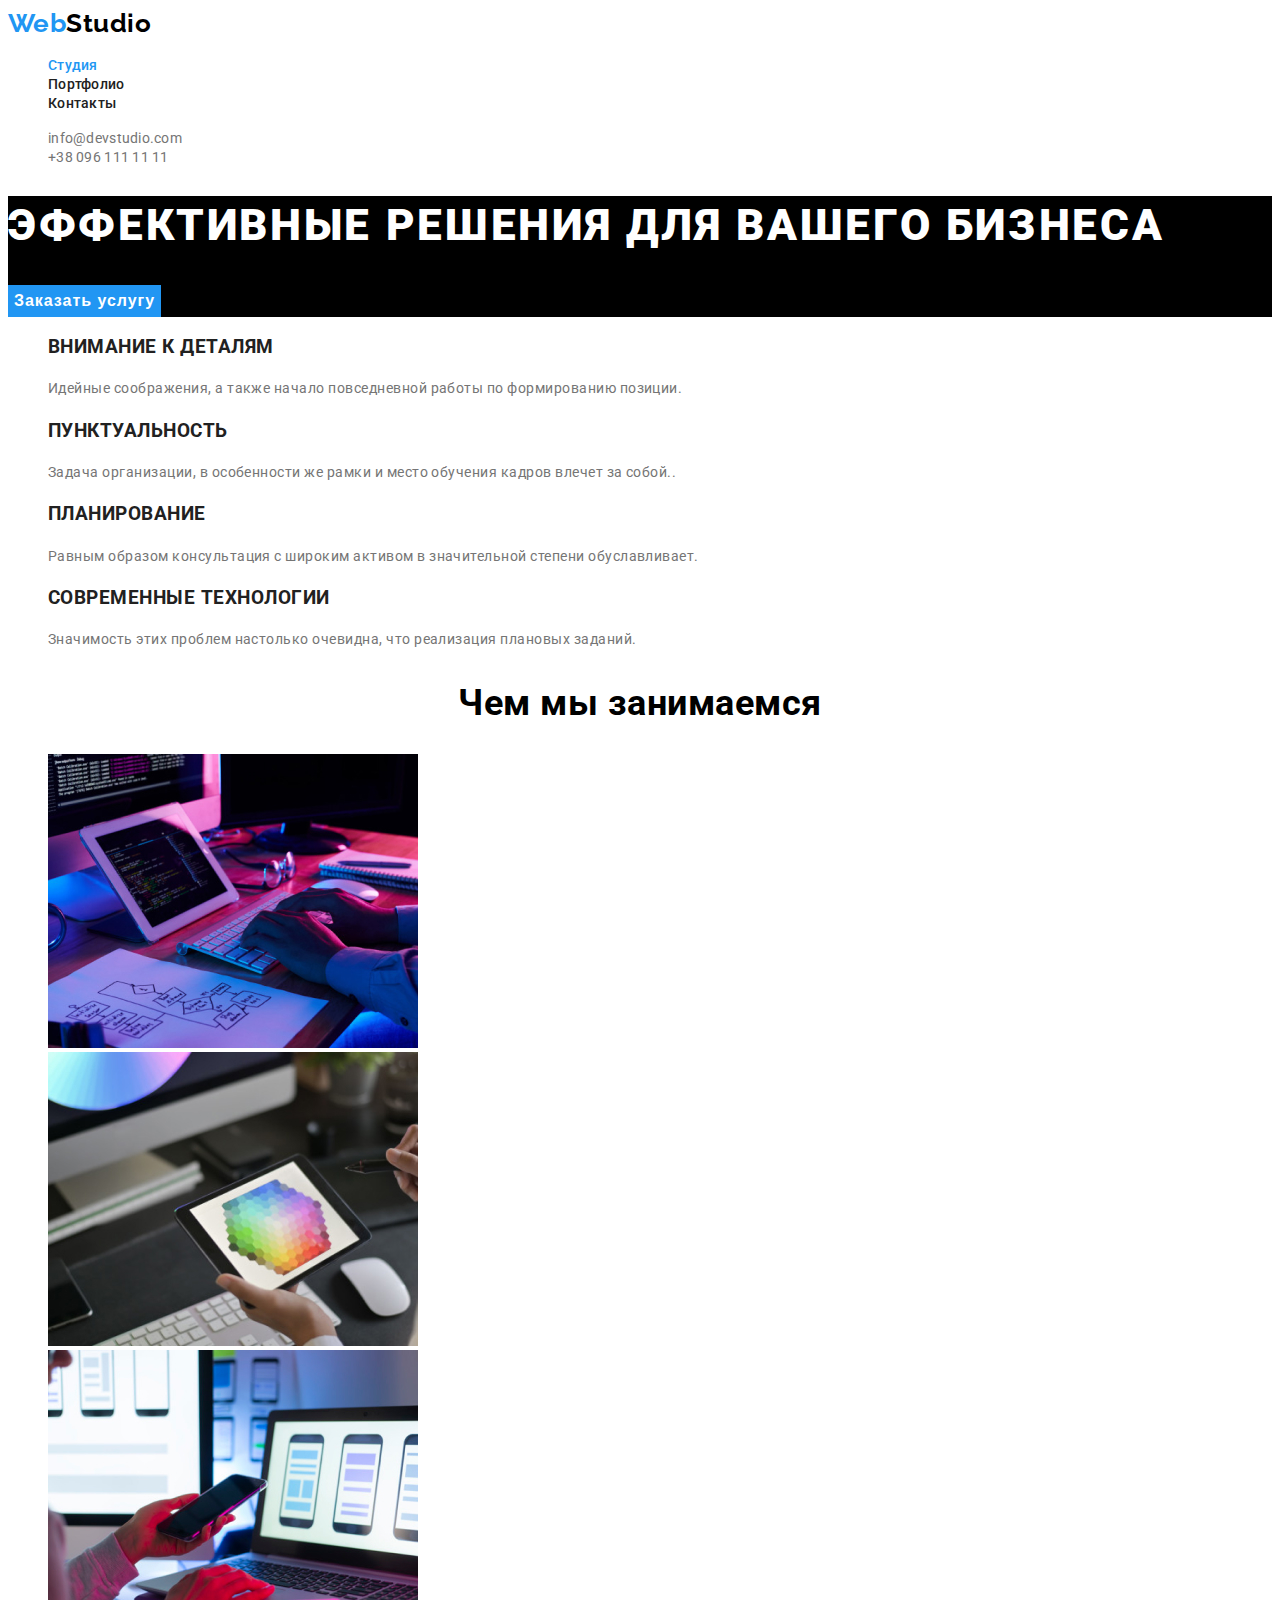
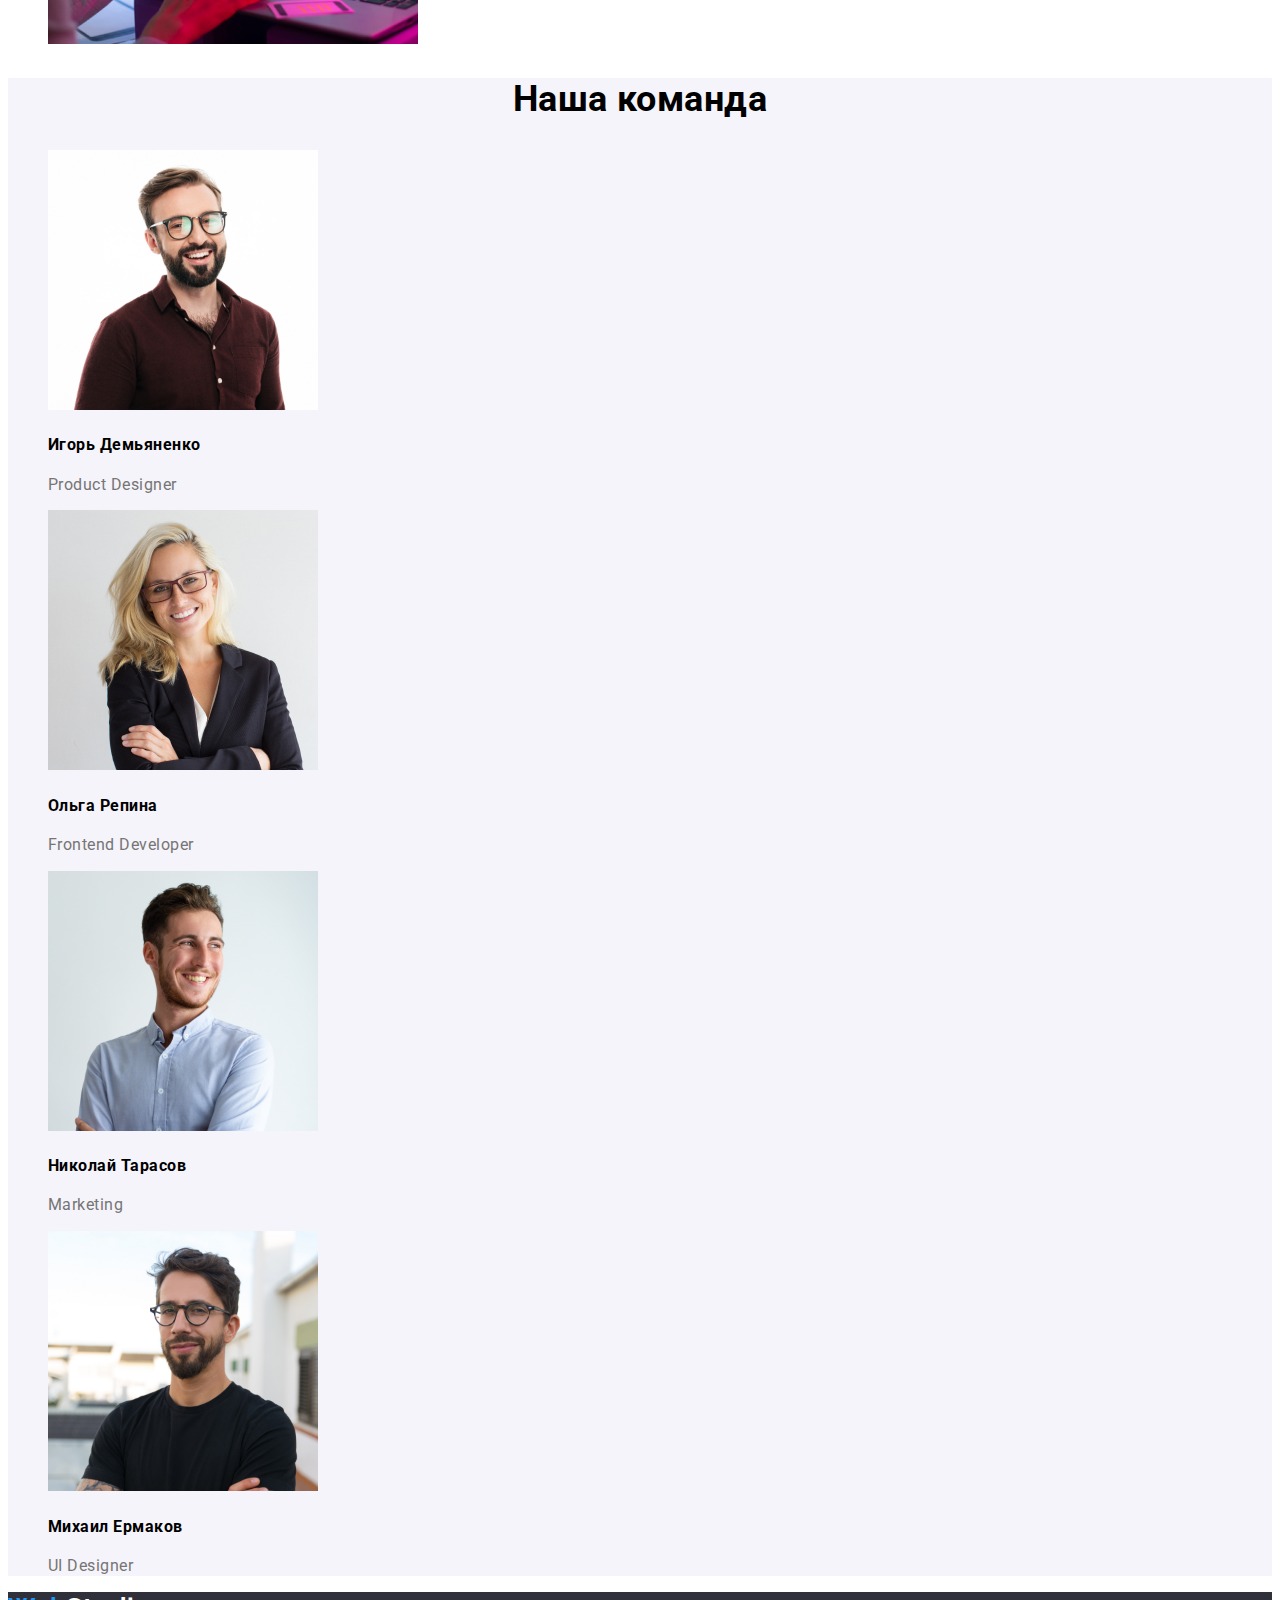
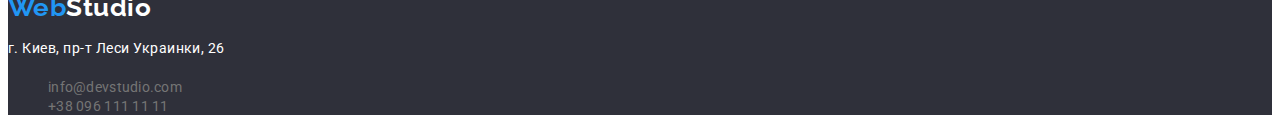
<file: index.html>
<!DOCTYPE html>
<html lang="en">
  <head>
    <meta charset="UTF-8" />
    <meta http-equiv="X-UA-Compatible" content="IE=edge" />
    <meta name="viewport" content="width=device-width, initial-scale=1.0" />
    <title>Main</title>
    <link
      href="https://fonts.googleapis.com/css2?family=Raleway:wght@700&family=Roboto:wght@400;500;700;900&display=swap"
      rel="stylesheet"
    />
    <link rel="stylesheet" href="./css/styles.css" />
  </head>
  <body>
    <header>
      <a href="#" class="logo"><span class="par-logo">Web</span>Studio</a>
      <nav>
        <ul class="site-nav list">
          <li>
            <a href="#" class="link current">Cтудия</a>
          </li>
          <li>
            <a href="./portfolio.html" class="link">Портфолио</a>
          </li>
          <li>
            <a href="#" class="link">Контакты</a>
          </li>
        </ul>
      </nav>
      <ul class="contacts">
        <li>
          <a href="#" class="link">info@devstudio.com</a>
        </li>
        <li>
          <a href="tel:+380961111111" class="link">+38 096 111 11 11</a>
        </li>
      </ul>
    </header>
    <main>
      <section class="main-pages">
        <h1 class="title">Эффективные решения для вашего бизнеса</h1>
        <button type="button">Заказать услугу</button>
      </section>
      <section>
        <ul class="feature-list">
          <li>
            <h3 class="title">Внимание к деталям</h3>
            <p class="subtitle">
              Идейные соображения, а также начало повседневной работы по
              формированию позиции.
            </p>
          </li>
          <li>
            <h3 class="title">Пунктуальность</h3>
            <p class="subtitle">
              Задача организации, в особенности же рамки и место обучения кадров
              влечет за собой..
            </p>
          </li>

          <li>
            <h3 class="title">Планирование</h3>
            <p class="subtitle">
              Равным образом консультация с широким активом в значительной
              степени обуславливает.
            </p>
          </li>

          <li>
            <h3 class="title">Современные технологии</h3>
            <p class="subtitle">
              Значимость этих проблем настолько очевидна, что реализация
              плановых заданий.
            </p>
          </li>
        </ul>
      </section>
      <section class="activity">
        <h2 class="title">Чем мы занимаемся</h2>
        <ul class="act-img">
          <li class="pic-act-img">
            <a href="#" class="img"
              ><img
                src="./images/main-pages/creative-artist.jpg"
                alt="creative-artist"
            /></a>
          </li>
          <li>
            <a href="#" class="img"
              ><img src="./images/main-pages/designers.jpg" alt="designers"
            /></a>
          </li>
          <li>
            <a href="#" class="img"
              ><img
                src="./images/main-pages/image-programer.jpg"
                alt="image-programer"
            /></a>
          </li>
        </ul>
      </section>
      <section class="team">
        <h2 class="title">Наша команда</h2>
        <ul class="discription">
          <li>
            <a href="#"
              ><img
                src="./images/main-pages/Igor.jpg"
                width="270"
                height="260"
                alt="per"
            /></a>
            <h4 class="name">Игорь Демьяненко</h4>
            <p class="desc">Product Designer</p>
          </li>
          <li>
            <a href="#"
              ><img
                src="./images/main-pages/Olga.jpg"
                width="270"
                height="260"
                alt="per"
            /></a>
            <h4 class="name">Ольга Репина</h4>
            <p class="desc">Frontend Developer</p>
          </li>
          <li>
            <a href="#"
              ><img
                src="./images/main-pages/Nikolay.jpg"
                width="270"
                height="260"
                alt="per"
            /></a>
            <h4 class="name">Николай Тарасов</h4>
            <p class="desc">Marketing</p>
          </li>
          <li>
            <a href="#"
              ><img
                src="./images/main-pages/Michael.jpg"
                width="270"
                height="260"
                alt="per"
            /></a>
            <h4 class="name">Михаил Ермаков</h4>
            <p class="desc">UI Designer</p>
          </li>
        </ul>
      </section>
    </main>
    <footer>
      <a href="#" class="logo"
        ><span class="par-logo">Web</span><span class="Std">Studio</span>
      </a>
      <p class="subtitle">г. Киев, пр-т Леси Украинки, 26</p>
      <ul class="contacts">
        <li>
          <a href="#" class="link">info@devstudio.com</a>
        </li>
        <li>
          <a href="tel:+380961111111" class="link">+38 096 111 11 11</a>
        </li>
      </ul>
    </footer>
  </body>
</html>
</file>
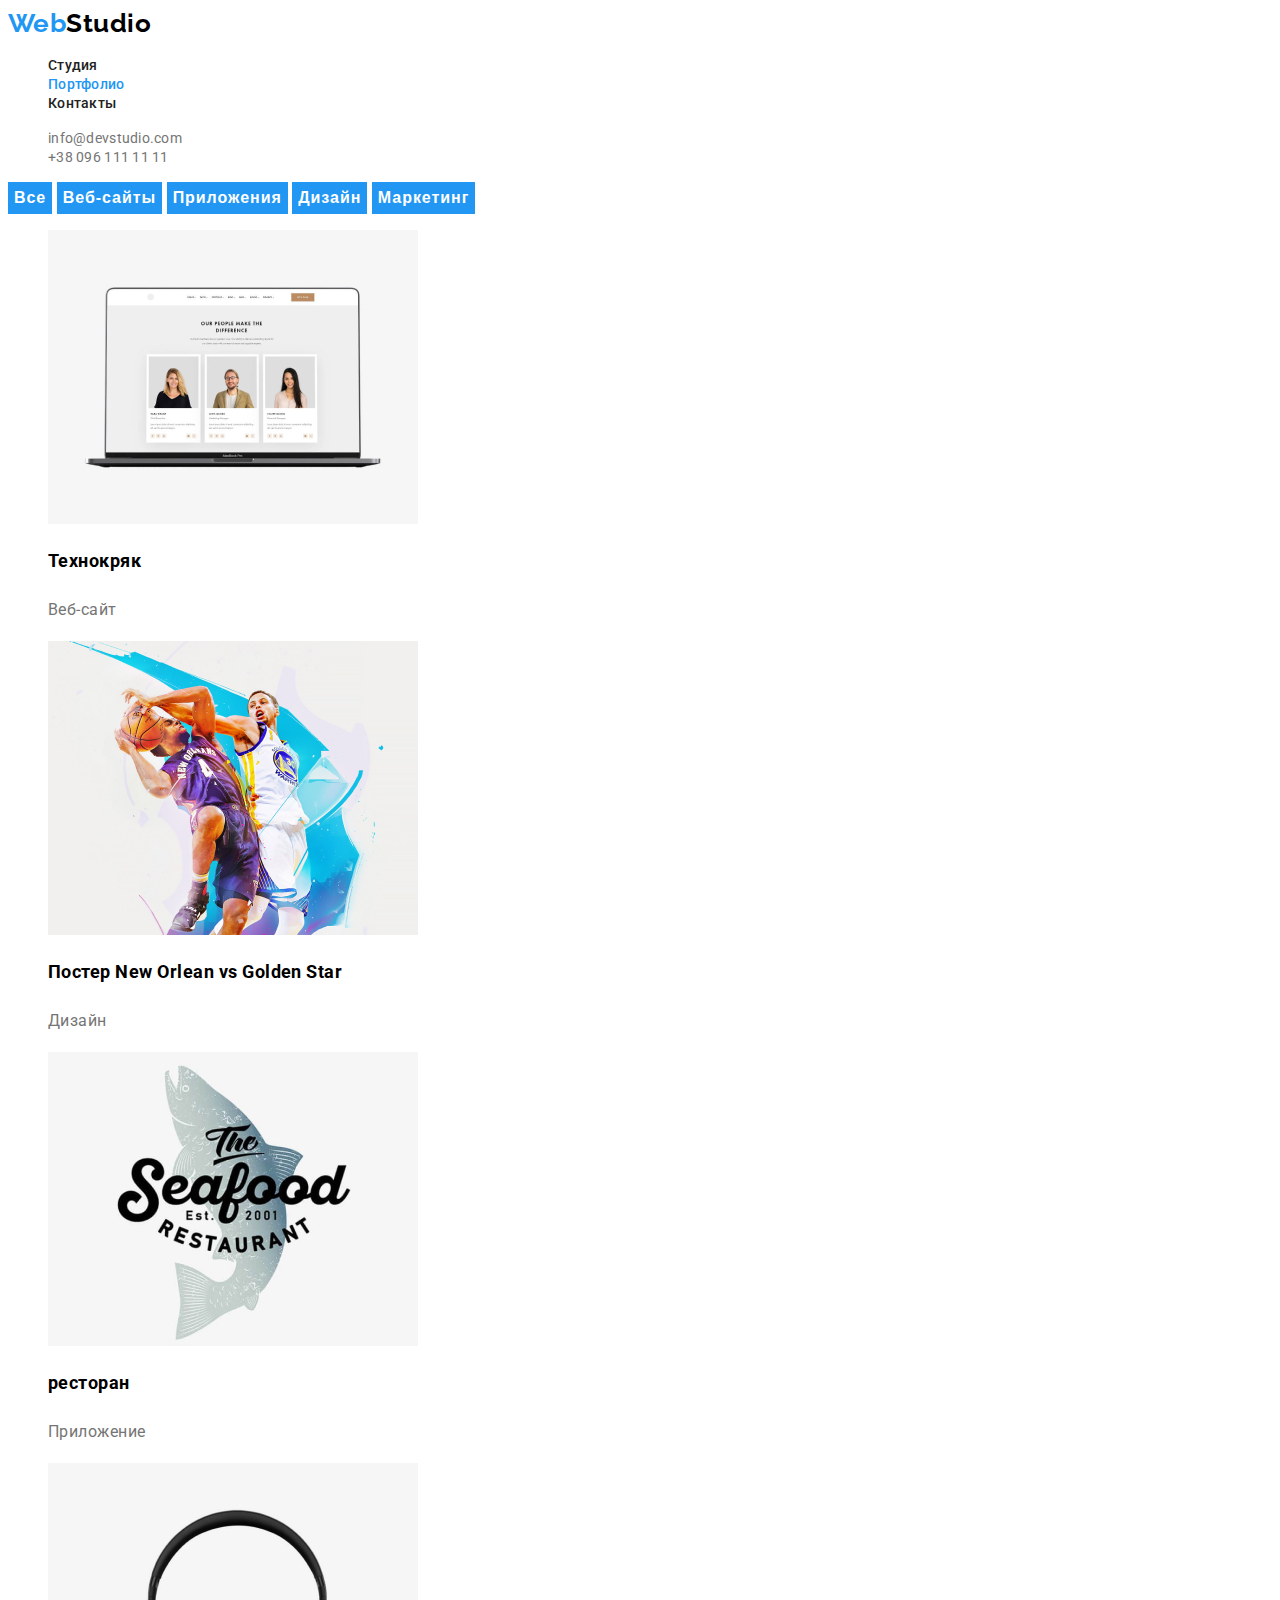
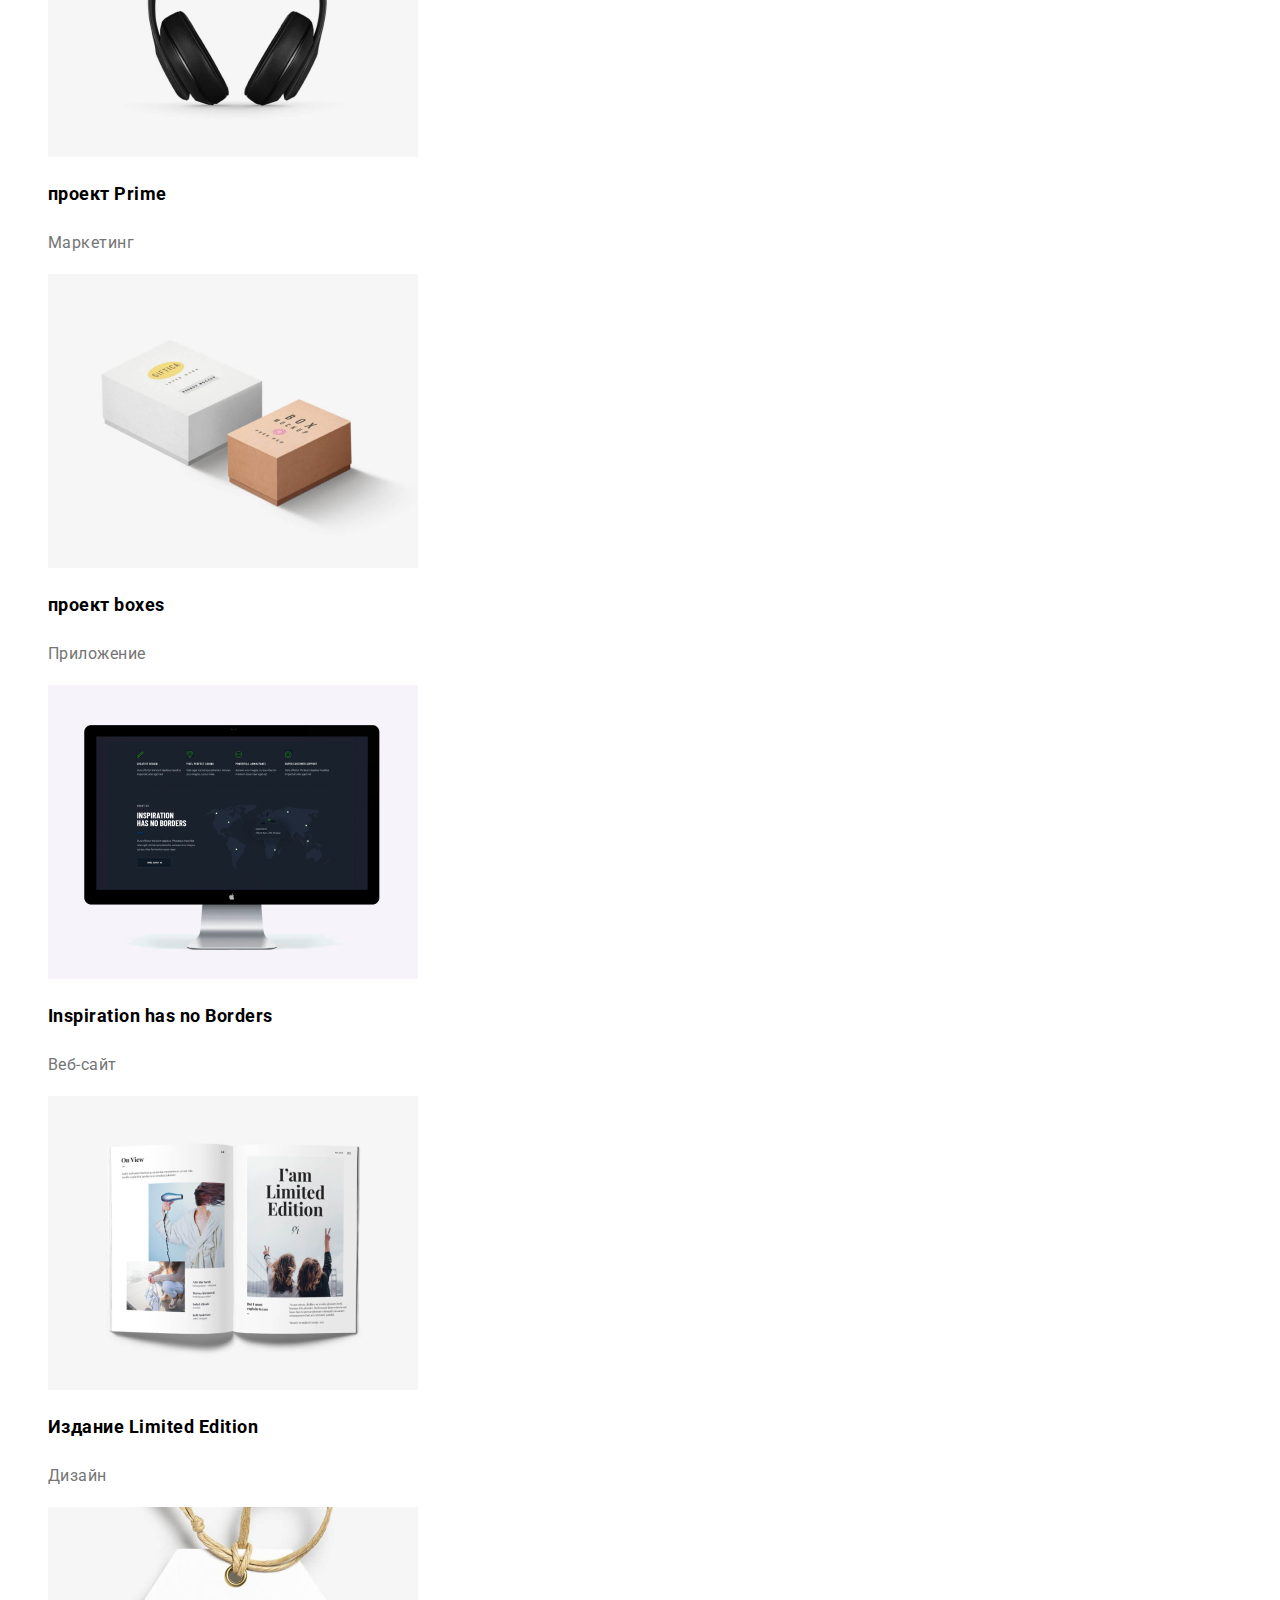
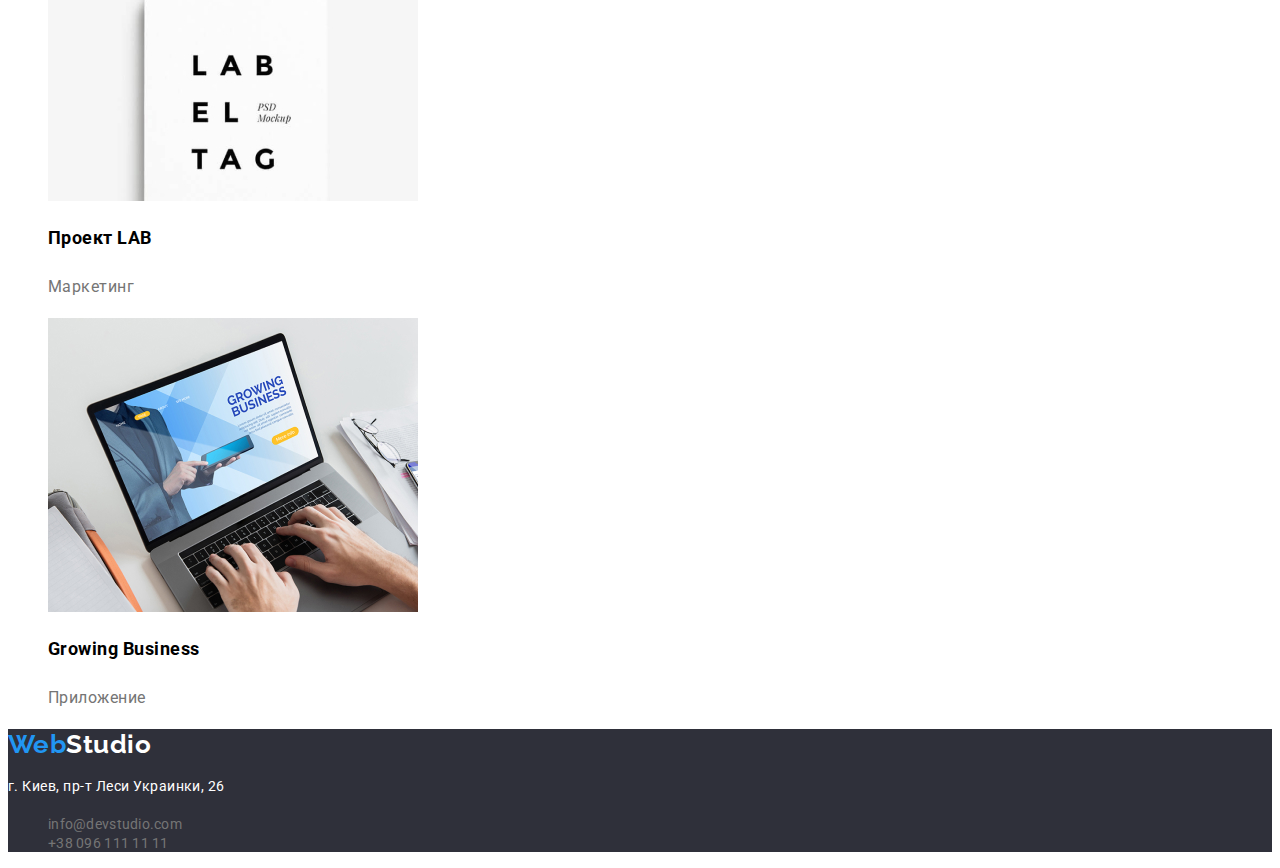
<file: portfolio.html>
<!DOCTYPE html>
<html lang="en">
  <head>
    <meta charset="UTF-8" />
    <meta http-equiv="X-UA-Compatible" content="IE=edge" />
    <meta name="viewport" content="width=device-width, initial-scale=1.0" />
    <title>Portfolio</title>
    <link
      href="https://fonts.googleapis.com/css2?family=Raleway:wght@700&family=Roboto:wght@400;500;700;900&display=swap"
      rel="stylesheet"
    />
    <link rel="stylesheet" href="./css/styles.css" />
  </head>
  <body>
    <header>
      <a href="#" class="logo"><span class="par-logo">Web</span>Studio</a>
      <nav>
        <ul class="site-nav list">
          <li>
            <a href="./index.html" class="link">Cтудия</a>
          </li>
          <li>
            <a href="#" class="link current">Портфолио</a>
          </li>
          <li>
            <a href="#" class="link">Контакты</a>
          </li>
        </ul>
      </nav>
      <ul class="contacts">
        <li>
          <a href="#" class="link">info@devstudio.com</a>
        </li>
        <li>
          <a href="tel:+380961111111" class="link">+38 096 111 11 11</a>
        </li>
      </ul>
    </header>
    <main>
      <section class="buttons">
        <button type="button">Все</button>
        <button type="button">Веб-сайты</button>
        <button type="button">Приложения</button>
        <button type="button">Дизайн</button>
        <button type="button">Маркетинг</button>
      </section>
      <ul class="items">
        <li class="item">
          <a href="#" class="img"
            ><img src="./images/технокряк.jpg" alt="технокряк"
          /></a>
          <h2 class="title">Технокряк</h2>
          <p class="subtitle">Веб-сайт</p>
        </li>
        <li class="item">
          <a href="#" class="img"
            ><img src="./images/постер.jpg" alt="Poster"
          /></a>
          <h2 class="title">Постер New Orlean vs Golden Star</h2>
          <p class="subtitle">Дизайн</p>
        </li>
        <li class="item">
          <a href="#" class="img"
            ><img src="./images/ресторан.jpg" alt="Ресторан Seafood"
          /></a>
          <h2 class="title">ресторан</h2>
          <p class="subtitle">Приложение</p>
        </li>
        <li class="item">
          <a href="#"><img src="./images/проект.jpg" alt="проект Prime" /></a>
          <h2 class="title">проект Prime</h2>
          <p class="subtitle">Маркетинг</p>
        </li>
        <li class="item">
          <a href="#" class="img"
            ><img src="./images/проектboxes.jpg" alt="проект boxes"
          /></a>
          <h2 class="title">проект boxes</h2>
          <p class="subtitle">Приложение</p>
        </li>
        <li class="item">
          <a href="#" class="img"
            ><img
              src="./images/inspiration.jpg"
              alt="Inspiration has no Borders"
          /></a>
          <h2 class="title">Inspiration has no Borders</h2>
          <p class="subtitle">Веб-сайт</p>
        </li>
        <li class="item">
          <a href="#" class="img"
            ><img src="./images/издание.jpg" alt="Издание Limited Edition"
          /></a>
          <h2 class="title">Издание Limited Edition</h2>
          <p class="subtitle">Дизайн</p>
        </li>
        <li class="item">
          <a href="#" class="img"
            ><img src="./images/ПроектLAB.jpg" alt="Проект LAB"
          /></a>
          <h2 class="title">Проект LAB</h2>
          <p class="subtitle">Маркетинг</p>
        </li>
        <li class="item">
          <a href="#" class="img"
            ><img src="./images/growingbusiness.jpg" alt="Growing Business"
          /></a>
          <h2 class="title">Growing Business</h2>
          <p class="subtitle">Приложение</p>
        </li>
      </ul>
    </main>
    <footer>
      <a href="#" class="logo"
        ><span class="par-logo">Web</span><span class="Std">Studio</span>
      </a>
      <p class="subtitle">г. Киев, пр-т Леси Украинки, 26</p>
      <ul class="contacts">
        <li>
          <a href="#" class="link">info@devstudio.com</a>
        </li>
        <li>
          <a href="tel:+380961111111" class="link">+38 096 111 11 11</a>
        </li>
      </ul>
    </footer>
  </body>
</html>
</file>
<file: css/styles.css>
/* Cтили для index.html */
:root {
  --primary-text-color: #212121;
  --primary-blue-color: #2196f3;
  --primary-white-color: #ffffff;
  --primary-grey-color: #757575;
  --primary-black-color: #000000;
}
body {
  background-color: var(--primary-white-color);
  font-family: Roboto;
  letter-spacing: 0.03em;
  font-weight: normal;
}
.par-logo {
  color: var(--primary-blue-color);
}
.logo {
  color: var(--primary-black-color);
  font-weight: bold;
  font-family: Raleway;
  font-size: 26px;
  line-height: 1.2;
  text-decoration: none;
}
.logo:focus {
  color: var(--primary-blue-color);
}
.site-nav {
  list-style: none;
}
.site-nav .link {
  color: var(--primary-text-color);
  letter-spacing: 0.02em;
  font-size: 14px;
  line-height: 1.14;
  font-weight: 500;
  text-decoration: none;
}
.site-nav .link:hover,
.site-nav .link:focus {
  color: var(--primary-blue-color);
}
.site-nav .link.current {
  color: var(--primary-blue-color);
}
.contacts {
  list-style: none;
  text-decoration: none;
}
.contacts .link:hover,
.contacts .link:focus {
  color: var(--primary-blue-color);
}
.contacts .link {
  color: var(--primary-grey-color);
  letter-spacing: 0.02em;
  font-size: 14px;
  line-height: 1.14;
  text-decoration: none;
}
.main-pages .title {
  color: var(--primary-white-color);
  letter-spacing: 0.06em;
  font-size: 44px;
  line-height: 1.36;
  font-weight: 900;
  text-transform: uppercase;
}
.main-pages {
  background-color: var(--primary-black-color);
}
button {
  color: var(--primary-white-color);
  background-color: var(--primary-blue-color);
  font-size: 16px;
  line-height: 1.88;
  letter-spacing: 0.06em;
  font-weight: bold;
  cursor: pointer;
  border: none;
}
.feature-list {
  list-style: none;
}
.feature-list .title {
  color: var(--primary-text-color);
  font-weight: bold;
  line-height: 1.2;
  text-transform: uppercase;
}
.feature-list .subtitle {
  color: var(--primary-grey-color);
  font-size: 14px;
  line-height: 1.71;
}
.team {
  background-color: #f5f4fa;
}
.act-img {
  list-style: none;
}
.activity .title,
.team .title {
  font-size: 36px;
  line-height: 1.17;
  text-align: center;
  font-weight: bold;
}
.discription {
  list-style: none;
}
.description .name {
  font-weight: 500;
  font-size: 16px;
  line-height: 1.18;
}
.discription .desc {
  font-size: 16px;
  line-height: 1.18;
  color: var(--primary-grey-color);
}
footer .subtitle {
  color: var(--primary-white-color);
  font-size: 14px;
  line-height: 1.7;
}
footer {
  background-color: #2f303a;
}
.Std {
  color: var(--primary-white-color);
}
/* Стили для portfolio.html */
.items {
  list-style: none;
}
.item .title {
  font-size: 18px;
  line-height: 2;
  font-weight: bold;
}
.items .subtitle {
  color: var(--primary-grey-color);
  font-size: 16px;
  line-height: 1.88;
}
</file>
